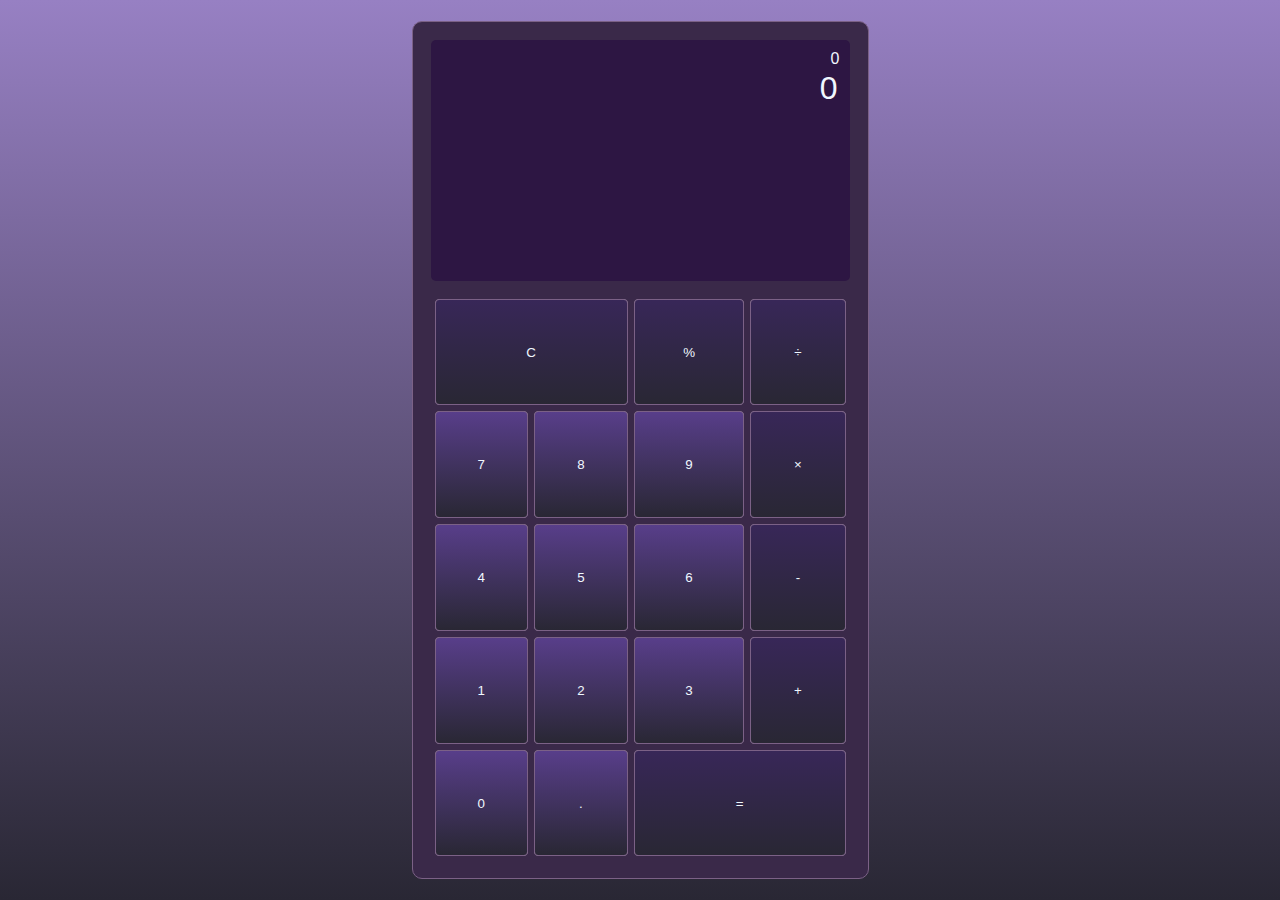
<file: index.html>
<html>
    <head>
        <script type="text/javascript">
            function redirect(){
                window.location = "calculator.html";
            }
        </script>
    </head>
    <body onload="redirect()">

    </body>
</html>
</file>
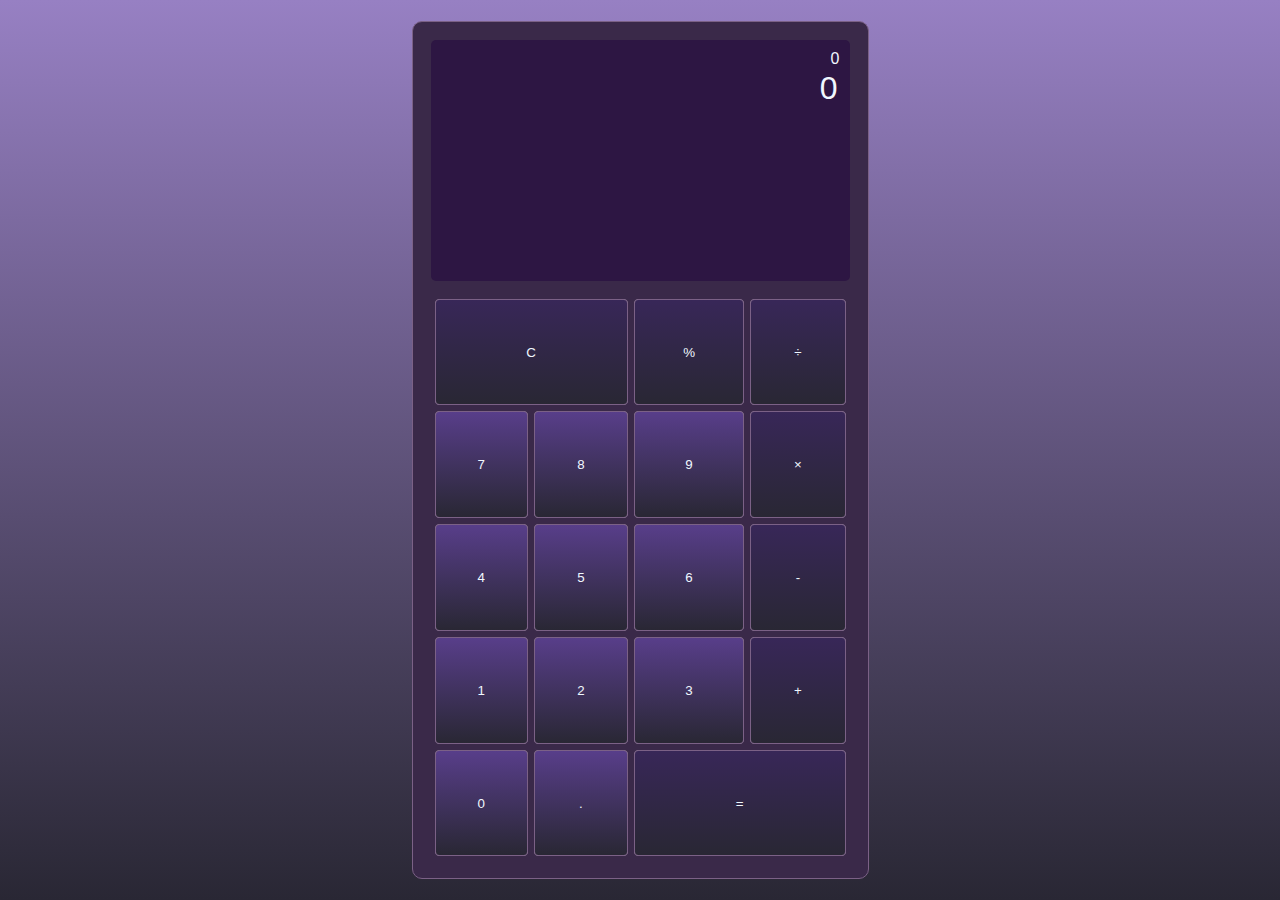
<file: calculator.html>
<html>
    <head>
        <meta name="viewport" content="width=device-width, initial-scale=1.0">
        <link rel="stylesheet" href="css/style.css">
        <script src="js/script.js"></script>
    </head>
    <body onload="reset()">
        <div id="calculator">
            <div id="screen">
                <div id="result"></div>
                <div>
                    <textarea disabled id="expression" wrap="soft" value="Hello World"></textarea>
                </div>
            </div>
            <div id="keypad">
                <table>
                    <tbody>
                        <tr>
                            <td colspan="2"><button class="keypad-button clear" onclick="reset()">C</button></td>
                            <td><button class="keypad-button symbol" onclick="addToExpr(this)">%</button></td>
                            <td><button class="keypad-button symbol" onclick="addToExpr(this)">&divide;</button></td>
                        </tr>
                        <tr>
                            <td><button class="keypad-button" onclick="addToExpr(this)">7</button></td>
                            <td><button class="keypad-button" onclick="addToExpr(this)">8</button></td>
                            <td><button class="keypad-button" onclick="addToExpr(this)">9</button></td>
                            <td><button class="keypad-button symbol" onclick="addToExpr(this)">&times;</button></td>
                        </tr>
                        <tr>
                            <td><button class="keypad-button" onclick="addToExpr(this)">4</button></td>
                            <td><button class="keypad-button" onclick="addToExpr(this)">5</button></td>
                            <td><button class="keypad-button" onclick="addToExpr(this)">6</button></td>
                            <td><button class="keypad-button symbol" onclick="addToExpr(this)">-</button></td>
                        </tr>
                        <tr>
                            <td><button class="keypad-button" onclick="addToExpr(this)">1</button></td>
                            <td><button class="keypad-button" onclick="addToExpr(this)">2</button></td>
                            <td><button class="keypad-button" onclick="addToExpr(this)">3</button></td>
                            <td><button class="keypad-button symbol" onclick="addToExpr(this)">+</button></td>
                        </tr>
                        <tr>
                            <td><button class="keypad-button" onclick="addToExpr(this)">0</button></td>
                            <td><button class="keypad-button" onclick="addToExpr(this)">.</button></td>
                            <td colspan="2"><button class="keypad-button equal" onclick="evaluateExpr()">=</button></td>
                        </tr>
                    </tbody>
                </table>
            </div>
        </div>
    </body>
</html>
</file>
<file: css/style.css>
body {
    background-image: linear-gradient(rgb(151, 128, 195) , rgb(41, 39, 52));
    display: flex;
    align-items: center;
    justify-content: center;
}

#calculator {
    position: relative;
    background-color: rgb(58, 41, 73);
    padding: 18px;
    border-radius: 10px;
    border: 1px solid rgb(123, 97, 134); 
}

#screen {
    position: relative;
    background-color: rgb(45, 22, 67);
    padding: 10px;
    border-radius: 5px;
    min-height: auto;
    height: 25%;
}

#result {
    position: relative;
    font-family: 'Segoe UI', Tahoma, Geneva, Verdana, sans-serif;
    color: aliceblue;
    text-align: right;
}

#expression {
    position: relative;
    font-size: xx-large;
    font-family: 'Segoe UI', Tahoma, Geneva, Verdana, sans-serif;
    text-align: right;
    background-color: rgb(45, 22, 67);
    color: aliceblue;
    border: none;
    height: 90%;
    resize: none;
}

#keypad {
    position: relative;
    height: 64%;
    margin-top: 14px;
}

table {
    height: 100%;
    width: 100%;
}

td {
    text-align: center;
    padding: 2px;
}

button {
    border: 1px solid rgb(123, 97, 134);
    height: 100%;
    width: 100%;
    font-family: 'Segoe UI', Tahoma, Geneva, Verdana, sans-serif;
    font-weight: 500;
    border-radius: 4px;
    color: aliceblue;
    background-image: linear-gradient(rgb(88, 62, 138) , rgb(41, 39, 52));
}

button:hover {
    box-shadow: 1px 1px rgb(56, 56, 56);
    background-color: darkgray;
    background-image: linear-gradient(rgb(101, 76, 147) , rgb(41, 39, 52));
}

button:active {
    transform: translateY(1px);
}

button.double {
    width: 100%;
}

button.clear, .symbol, .equal {
    background-image: linear-gradient(rgb(56, 39, 88) , rgb(41, 39, 52));
}

button.clear:hover, .symbol:hover, .equal:hover {
    background-image: linear-gradient(rgb(88, 62, 138) , rgb(41, 39, 52));
}
</file>
